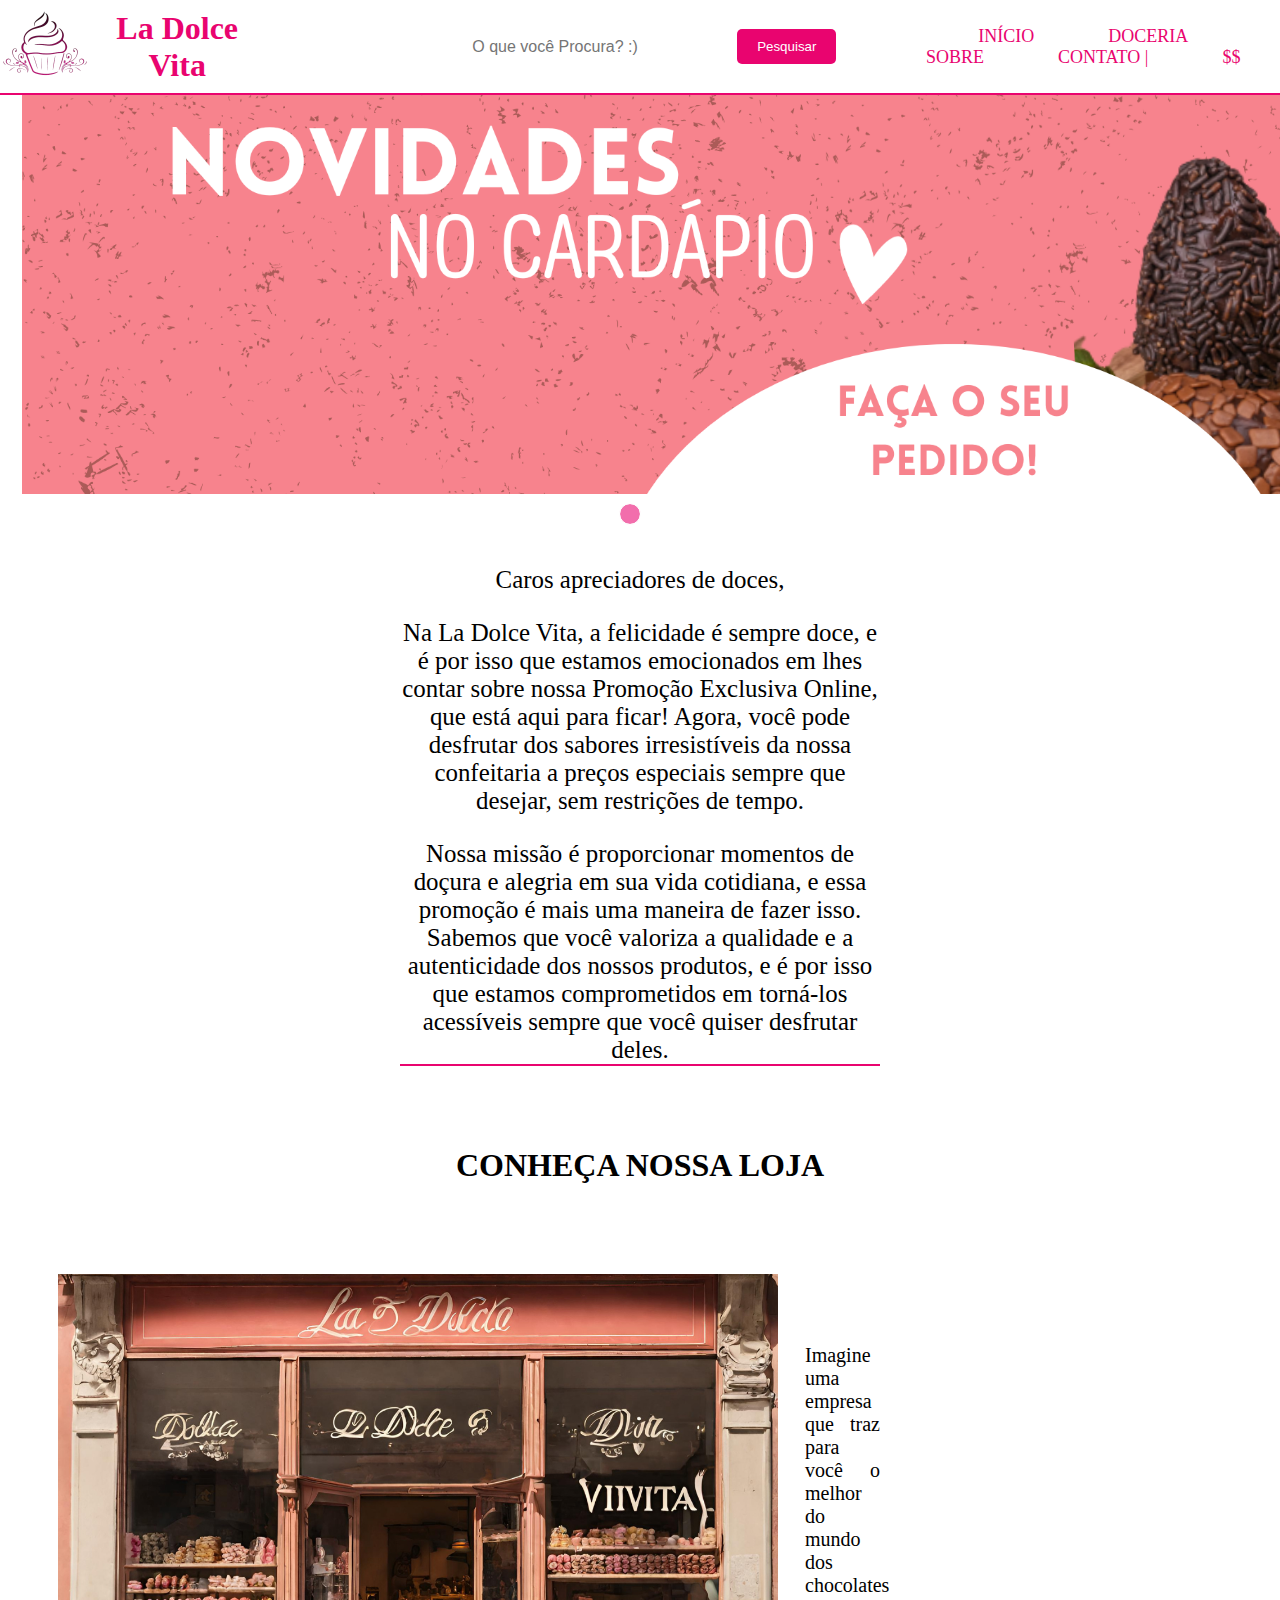
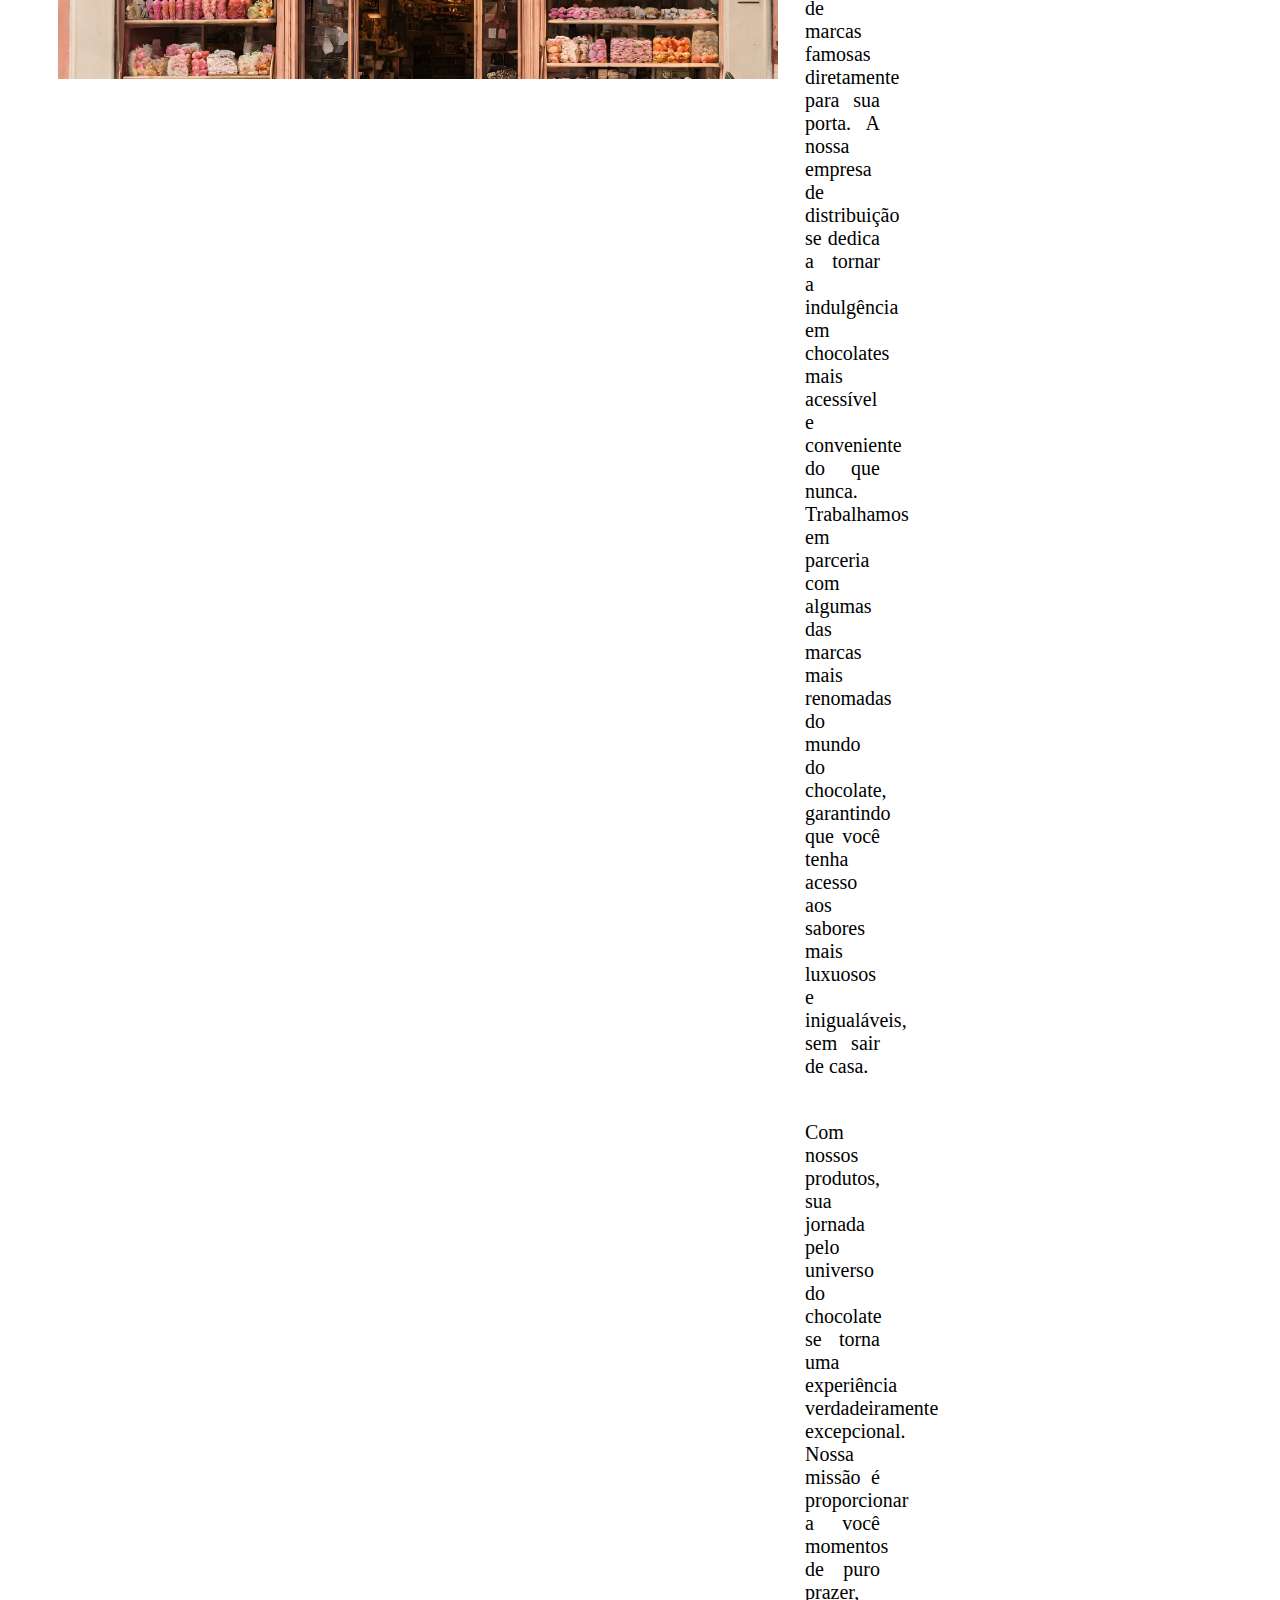
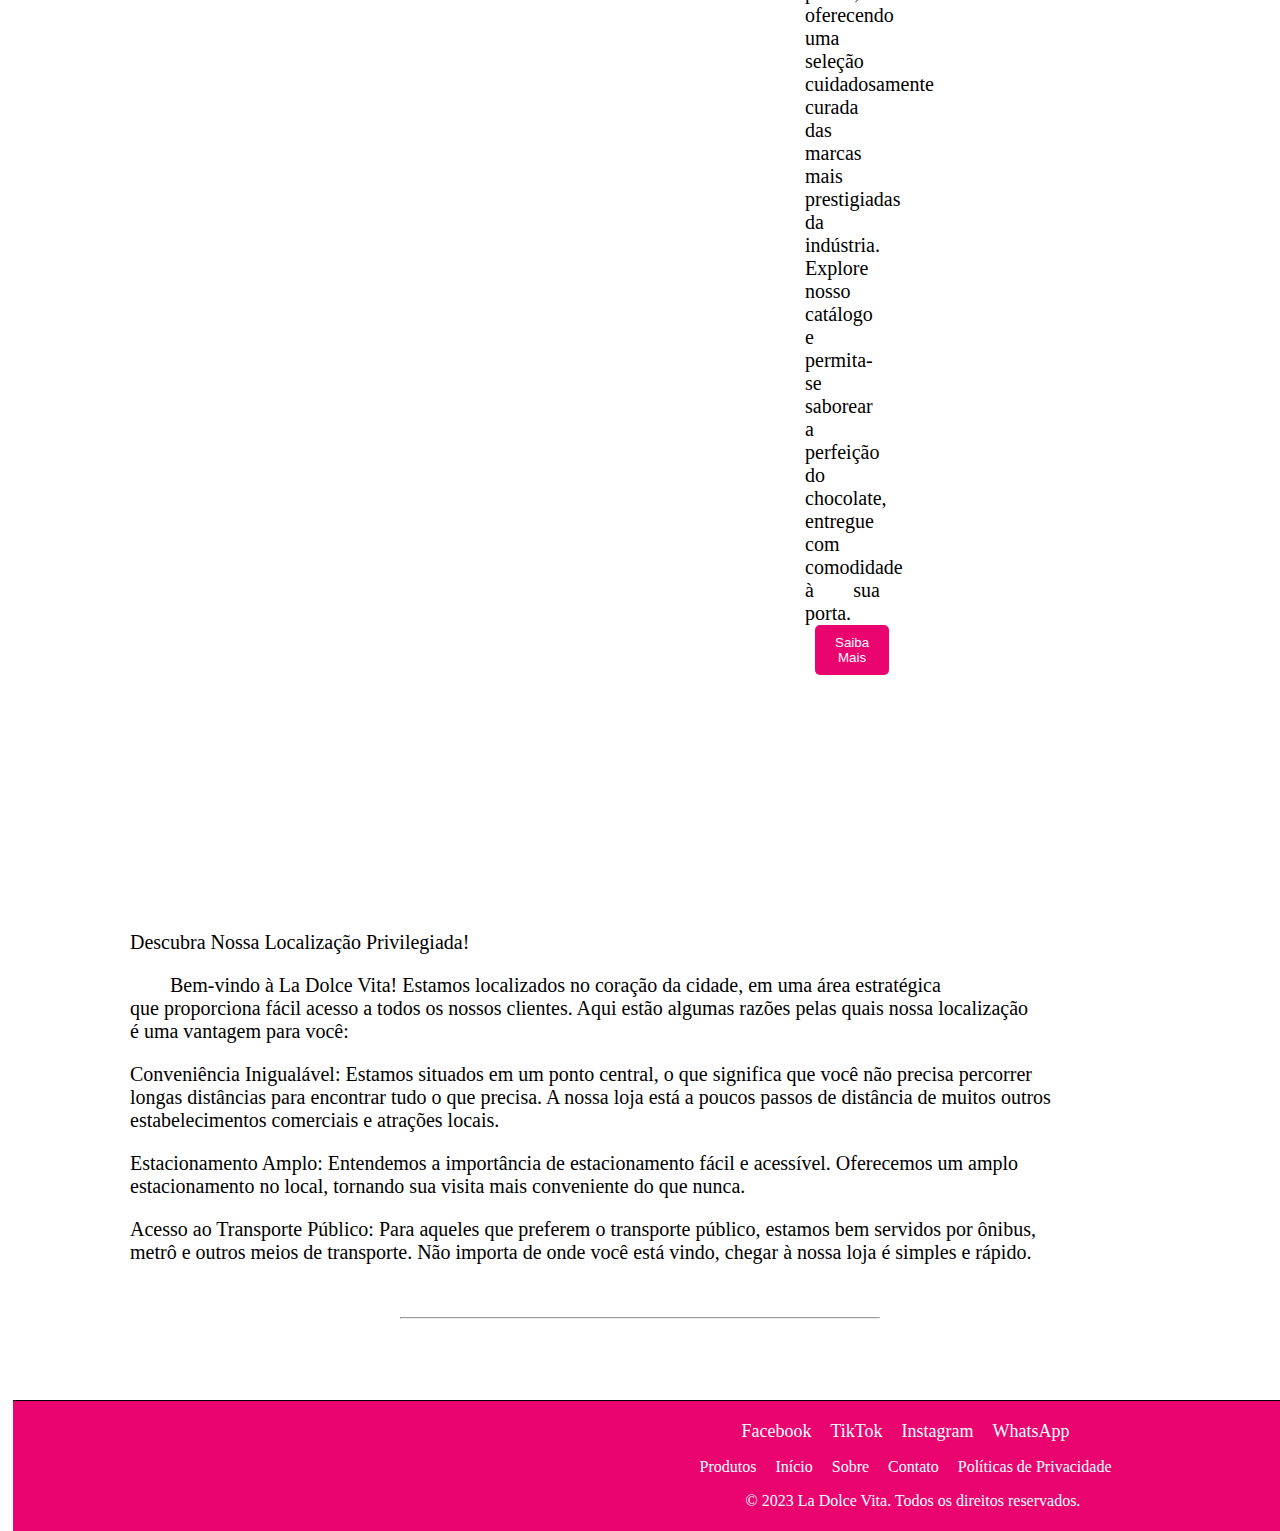
<file: index.html>
<!DOCTYPE html>
<html lang="pt-br">

<head>
    <meta charset="UTF-8">
    <meta http-equiv="X-UA-Compatible" content="IE=edge">
    <meta name="viewport" content="width=device-width, initial-scale=1.0">
    <title> Doceria </title>

    <link rel="stylesheet" href="css\style.css">

</head>

<body>
    <header>
        <div class="conteiner-logo">
            <div class="logo-imagem">
                <img src="/img/logo4.png" alt="logo">
            </div>
            <div class="logo-texto">
                <h1>La Dolce Vita</h1>
            </div>
            <div class="search-bar">
                <input type="text" id="search-input" placeholder="O que você Procura? :)">
                <button onclick="searchPage()">Pesquisar</button>


            </div>
            <script src="js/java.js"></script>
        </div> <!-- conteiner-logo  -->

        <div class="menu">
            <ul>
                <li><a href="index.html">Início</a></li>
                <li><a href="produtos.html">Doceria</a></li>
                <li><a href="sobre.html">Sobre</a></li>
                <li><a href="contato.html">Contato |</a></li>
                <li><a href="carrinho.html"> $$</a></li>
            </ul>



        </div> <!-- menu -->


    </header>

    <section class="slider">
        <div class="slider-content">

            <input type="radio" name="btn-radio" id="radio1">
            <input type="radio" name="btn-radio" id="radio2">
            <input type="radio" name="btn-radio" id="radio3">

            <div class="slide-box primeiro">
                <img class="img-desktop" src="/img/vaiprapqp.png" alt="slide 1">

            </div>

            <div class="slide-box">
                <img class="img-desktop" src="/img/foto2.png" alt="slide 3">

            </div>

            <div class="slide-box">
                <img class="img-desktop" src="/img/Brownie.png" alt="slide 3">

            </div>

            <div class="nav-auto">
                <div class="auto-btn1"></div>
                <div class="auto-btn2"></div>
                <div class="auto-btn3"></div>
            </div>

            <div class="nav-manual">
                <label for="radio1" class="manual-btn"></label>
                <label for="radio2" class="manual-btn"></label>
                <label for="radio3" class="manual-btn"></label>
            </div>

        </div>
        <script src="js/slide.js"></script>
    </section>
    <div class="texto1">
        Caros apreciadores de doces,

        <p> Na La Dolce Vita, a felicidade é sempre doce, e é por isso que estamos emocionados em lhes contar sobre
            nossa Promoção Exclusiva Online, que está aqui para ficar! Agora, você pode desfrutar dos sabores
            irresistíveis
            da nossa confeitaria a preços especiais sempre que desejar, sem restrições de tempo. </p>
        Nossa missão é proporcionar momentos de doçura e alegria em sua vida cotidiana, e essa promoção é mais uma
        maneira de fazer isso. Sabemos que você valoriza a qualidade e a autenticidade dos nossos produtos, e é por isso
        que estamos comprometidos em torná-los acessíveis sempre que você quiser desfrutar deles.

    </div>
<h1 id="aga1">CONHEÇA NOSSA LOJA</h1>

    <div class="nossaloja">
        <img class="imagem" src="/img/faixadanovo.png" alt="CHOCO">
    </div>

    <div class="texto2">
        <P>&nbsp &nbsp &nbsp &nbsp Imagine uma empresa que traz para você o melhor do mundo dos chocolates de marcas
            famosas diretamente para sua
            porta. A nossa empresa de distribuição se dedica a tornar a indulgência em chocolates mais acessível e
            conveniente do que nunca. Trabalhamos em parceria com algumas das marcas mais renomadas do mundo do
            chocolate,
            garantindo que você tenha acesso aos sabores mais luxuosos e inigualáveis, sem sair de casa. </P>
        &nbsp &nbsp &nbsp &nbsp Com nossos produtos, sua jornada pelo universo do chocolate se torna uma experiência
        verdadeiramente
        excepcional. Nossa missão é proporcionar a você momentos de puro prazer, oferecendo uma seleção cuidadosamente
        curada das marcas mais prestigiadas da indústria. Explore nosso catálogo e permita-se saborear a perfeição do
        chocolate, entregue com comodidade à sua porta.
        <button  id="butaosaibamais"> <a href="sobre.html">Saiba Mais</a> </button>
      
    </div>


    <div class="nossalojac">
        <iframe class="maps"
            src="https://www.google.com/maps/embed?pb=!1m14!1m12!1m3!1d1576.4984780633915!2d-44.086662454430986!3d-19.984728673926075!2m3!1f0!2f0!3f0!3m2!1i1024!2i768!4f13.1!5e0!3m2!1spt-BR!2sbr!4v1695400039786!5m2!1spt-BR!2sbr"
            width="600" height="450" style="border:0;" allowfullscreen="" loading="lazy"
            referrerpolicy="no-referrer-when-downgrade"></iframe>
    </div>

    <div class="texto2c">
        Descubra Nossa Localização Privilegiada!

        <p> &nbsp &nbsp &nbsp &nbsp Bem-vindo à La Dolce Vita! Estamos localizados no coração da cidade, em uma área
            estratégica <br> que
            proporciona fácil acesso a todos os nossos clientes. Aqui estão algumas razões pelas quais nossa localização
            <br> é
            uma vantagem para você:
        </p>

        <p> Conveniência Inigualável: Estamos situados em um ponto central, o que significa que você não precisa
            percorrer <br>
            longas distâncias para encontrar tudo o que precisa. A nossa loja está a poucos passos de distância de
            muitos
            outros <br> estabelecimentos comerciais e atrações locais. </p>

        <p> Estacionamento Amplo: Entendemos a importância de estacionamento fácil e acessível. Oferecemos um amplo <br>
            estacionamento no local, tornando sua visita mais conveniente do que nunca. </p>

        Acesso ao Transporte Público: Para aqueles que preferem o transporte público, estamos bem servidos por ônibus,
        <br>
        metrô e outros meios de transporte. Não importa de onde você está vindo, chegar à nossa loja é simples e rápido.
    </div>
<hr>
    <!-- SLIDER2-->
    <footer>
        
        <div class="redes-sociais">
            <a href="#">Facebook</a>
            <a href="#">TikTok</a>
            <a href="#">Instagram</a>
            <a href="#">WhatsApp</a>
        </div>
        <div class="menu-rodape">
            <ul>
                <li><a href="produtos.html">Produtos</a></li>
                <li><a href="index.html">Início</a></li>
                <li><a href="sobre.html">Sobre</a></li>
                <li><a href="contato.html">Contato</a></li>
                <li><a href="#">Políticas de Privacidade</a></li>
            </ul>
        </div>
        <p class="direitos-reservados">© 2023 La Dolce Vita. Todos os direitos reservados.</p>
    </footer>




</body>

</html>
</file>
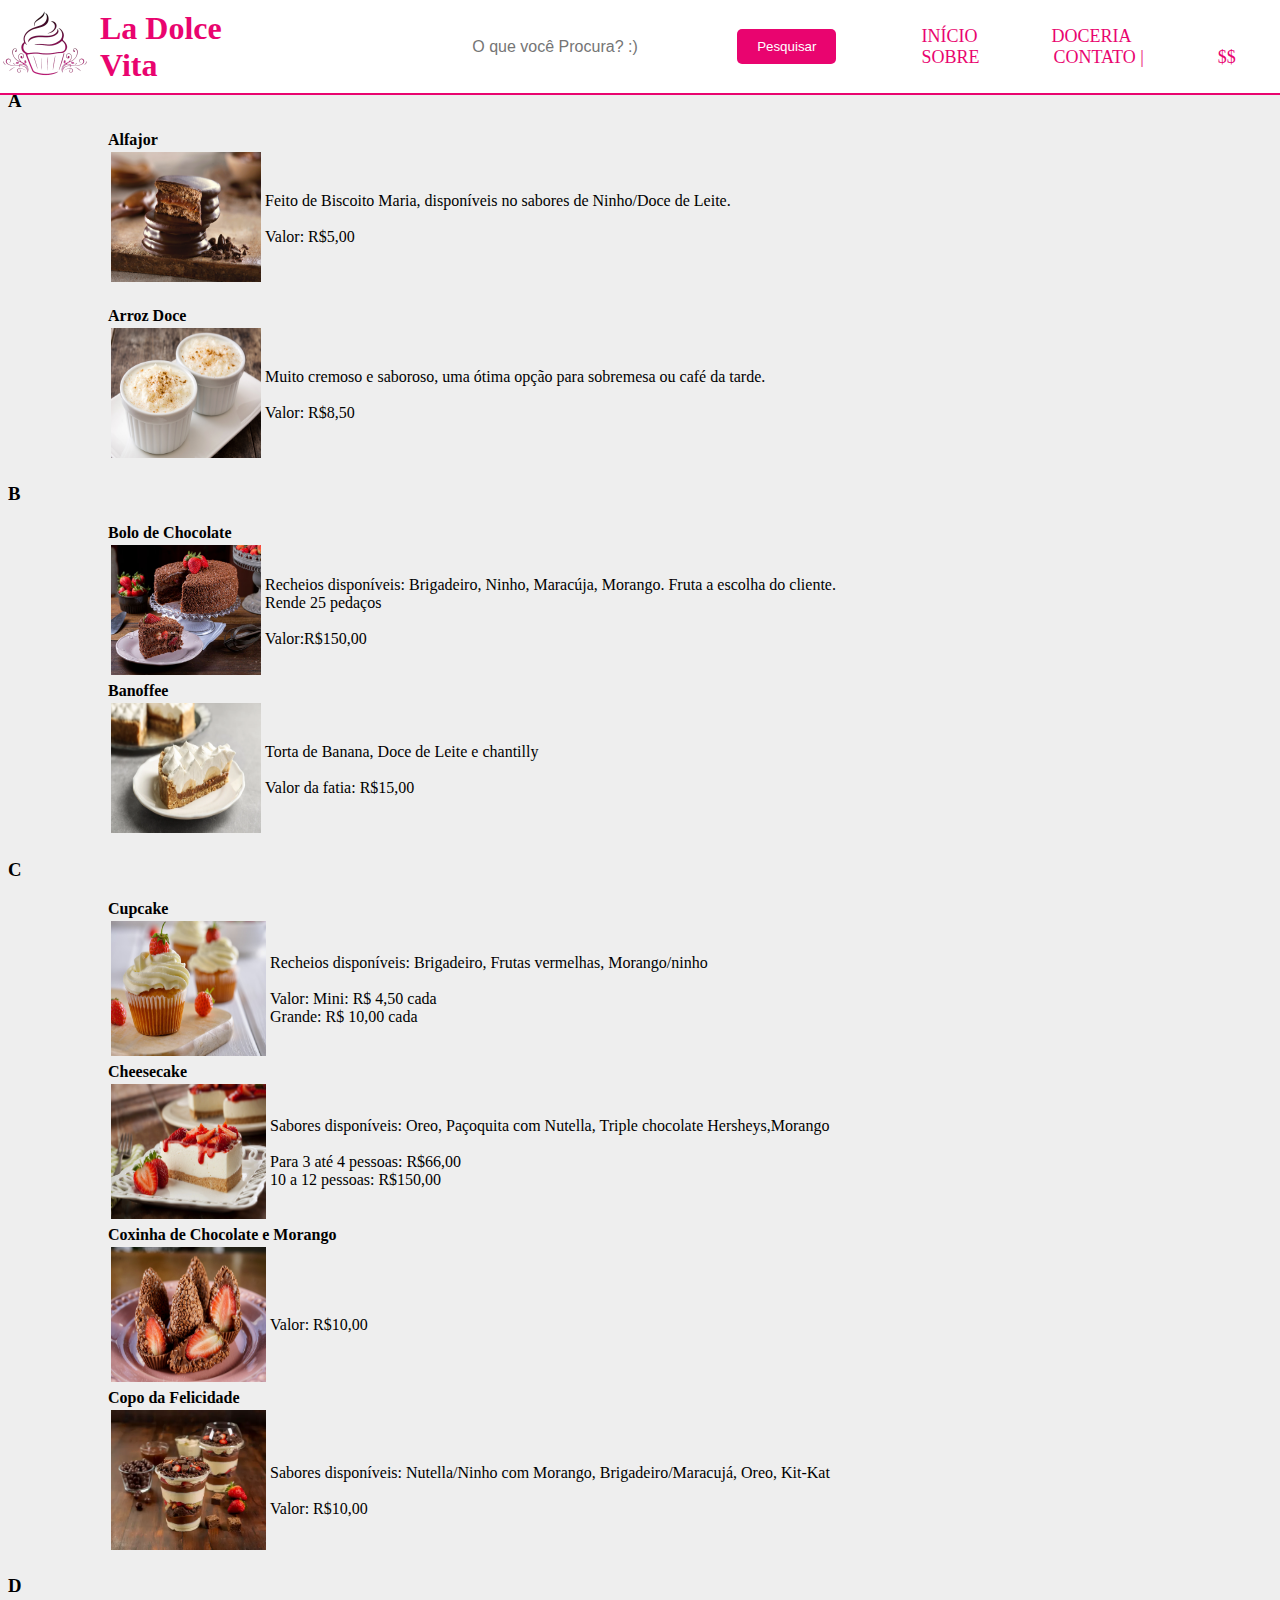
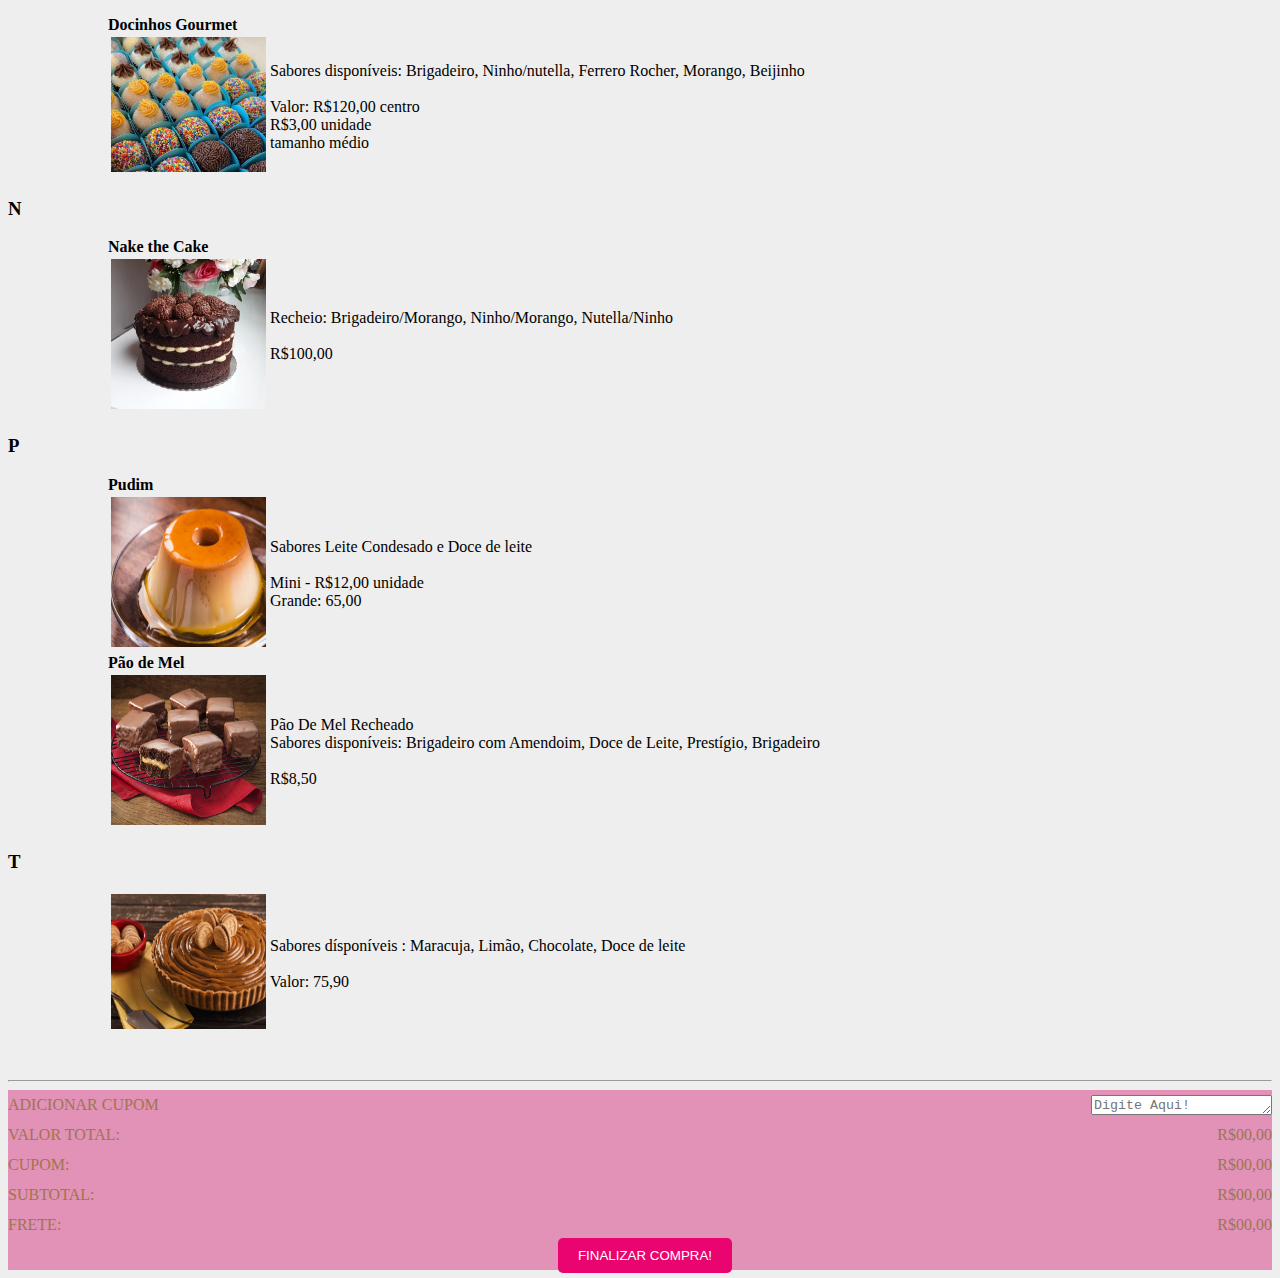
<file: carrinho.html>
<!DOCTYPE html>
<html lang="en">
<head>
    <meta charset="UTF-8">
    <meta http-equiv="X-UA-Compatible" content="IE=edge">
    <meta name="viewport" content="width=device-width, initial-scale=1.0">
    <title>Document</title>
    <link rel="stylesheet" href="/css/carrinho.css">
</head>
<body>
    <header>
        <div class="conteiner-logo">
            <div class="logo-imagem">
                <img src="/img/logo4.png" alt="logo">
            </div>
            <div class="logo-texto">
                <h1>La Dolce Vita</h1>
            </div>
            <div class="search-bar">
                <input type="text" id="search-input" placeholder="O que você Procura? :)">
                <button onclick="searchPage()">Pesquisar</button>


            </div>
            <script src="js/java.js"></script>
        </div> <!-- conteiner-logo  -->

        <div class="menu">
            <ul>
                <li><a href="index.html">Início</a></li>
                <li><a href="produtos.html">Doceria</a></li>
                <li><a href="sobre.html">Sobre</a></li>
                <li><a href="contato.html">Contato |</a></li>
                <li><a href="carrinho.html"> $$</a></li>
            </ul>



        </div> <!-- menu -->


    </header>
    <div class="corpo">
        <h3>A</h3>
        <div class="alfajorarrozdoce">
            <table>
                <tr>
                  <td>  <img width="150" height="130" src="img/alfajor.png" alt="alfajor"></td>
                  <td>Feito de Biscoito Maria, disponíveis no sabores de Ninho/Doce de Leite.<br><br>Valor: R$5,00 </td><b>Alfajor</b>
                </tr>
            </table>
              
              
              <br>

              <table>
                <tr>
                    <td><img width="150" height="130" src="img/arroz doce.png" alt="arroz doce"> </td>
                    <td>Muito cremoso e saboroso, uma ótima opção para sobremesa ou café da tarde.<br><br>Valor: R$8,50</td><b>Arroz Doce </b>
                </tr>
              </table>
              
        </div>
        </section>
        

        <h3>B</h3>

        <div class="bolobanoffee">

            <table>
                <tr>
                    <td><img width="150" height="130" src="img/bolo.avif" alt="bolo"></td>
                    <td>Recheios disponíveis: Brigadeiro, Ninho, Maracúja, Morango. Fruta a escolha do cliente.<br>Rende 25 pedaços<br><br>Valor:R$150,00</td><b>Bolo de Chocolate</b>
                </tr>
            </table>

            <table>
                <tr>
                    <td><img width="150" height="130" src="img/banoffee.webp" alt="banoffee"></td>
                    <td>Torta de Banana, Doce de Leite e chantilly<br><br>Valor da fatia: R$15,00</td><b>Banoffee</b>
                </tr>
            </table>

           
            
        </div>
        

        <h3>C</h3>

        <div class="cupcake">
         <table>
            <tr>
                <td><img width="155" height="135" src="img/Cupcake-PNG-Pic.png" alt="cupcake"></td>
                <td>Recheios disponíveis: Brigadeiro, Frutas vermelhas, Morango/ninho<br><br>Valor: Mini: R$ 4,50 cada<br> Grande: R$ 10,00 cada</td><b>Cupcake</b>
            </tr>
         </table>

         <table>
            <tr>
                <td><img width="155" height="135" src="img/Cheesecake.webp" alt="Cheesecake"></td>
                <td>Sabores disponíveis: Oreo, Paçoquita com Nutella, Triple chocolate Hersheys,Morango<br><br>Para 3 até 4 pessoas: R$66,00<br>10 a 12 pessoas: R$150,00 </td><b>Cheesecake</b>
            </tr>
         </table>
        


        <table>
            <tr>
                <td><img width="155" height="135" src="img/coxinha.jpg" alt="Coxinha"></td>
                <td> <br>Valor: R$10,00 </td><b>Coxinha de Chocolate e Morango</b>
            </tr>
         </table>

        

        <table>
            <tr>
                <td><img width="155" height="140" src="img/copo.jpg" alt="Copo"></td>
                <td> <br>Sabores disponíveis: Nutella/Ninho com Morango, Brigadeiro/Maracujá, Oreo, Kit-Kat<br><br>Valor: R$10,00 </td><b>Copo da Felicidade</b>
            </tr>
         </table>

        </div>
        

        <h3>D</h3>
        
        <div class ="docinhos">
    
            <table>
                <tr>
                    <td> <img width="155" height="135" src="img/docinhos Gourmet.jpg" alt="docinhos"></td>
                    <td>Sabores disponíveis: Brigadeiro, Ninho/nutella, Ferrero Rocher, Morango, Beijinho<br><br>Valor: R$120,00 centro<br>R$3,00 unidade<br>tamanho médio<br></td><b>Docinhos Gourmet</b>
                </tr>
            </table>

        </div>

        <h3>N</h3>

        <div class="nake">
         <table>
            <tr>
                <td><img width="155" height="150" src="img/naked-cake.webp" alt="nake"></td>
                <td>Recheio: Brigadeiro/Morango, Ninho/Morango, Nutella/Ninho<br><br>R$100,00</td><b>Nake the Cake</b>
         </table>

        </div>
    
        <h3>P</h3>

        <div class="pudimpao">
         <table>
            <tr>
                <td><img width="155" height="150" src="img/pudim.jpg" alt="pudim"></td>
                <td>Sabores Leite Condesado e Doce de leite<br><br>Mini - R$12,00 unidade<br>Grande: 65,00</td><b>Pudim</b>
         </table>


         <table>
            <tr>
                <td><img width="155" height="150" src="img/pao.jpg" alt="Pão de Mel"></td>
                <td>Pão De Mel Recheado<br>Sabores disponíveis: Brigadeiro com Amendoim, Doce de Leite, Prestígio, Brigadeiro<br><br>R$8,50</td> <b>Pão de Mel</b>
         </table>
            

        </div>


<h3>T</h3>

        <div class="torta">

            <table>
                <tr>
                    <td><img width="155" height="135" src="img/Torta de chocolate.jpg" alt="torta"></td>
                    <td>Sabores dísponíveis : Maracuja, Limão, Chocolate, Doce de leite<br><br>Valor: 75,90</td>
            </table>
    
        </div>

        <br>
        <br>
             
        
        <div id="FINALIZAR">
            <hr>
        <footer class="compras">
            <div class="footer_title">
                <p>ADICIONAR CUPOM</p>
                <textarea class="caixa" name="" placeholder="Digite Aqui!"></textarea>
            </div>
            <div class="values">
                <p>VALOR TOTAL:</p>
                <p>R$00,00</p>
            </div>
            <div class="values">
                <p>CUPOM:</p>
                <p>R$00,00</p>
            </div>
            <div class="values">
                <p>SUBTOTAL:</p>
                <p>R$00,00</p>
            </div>
            <div class="values">
                <p>FRETE:</p>
                <p>R$00,00</p>
            </div>
            <div class="footer_buttons">
                <button>FINALIZAR COMPRA!</button>
            </div>
        </footer>
        </div>
        </div>
</body>
</html>
</file>
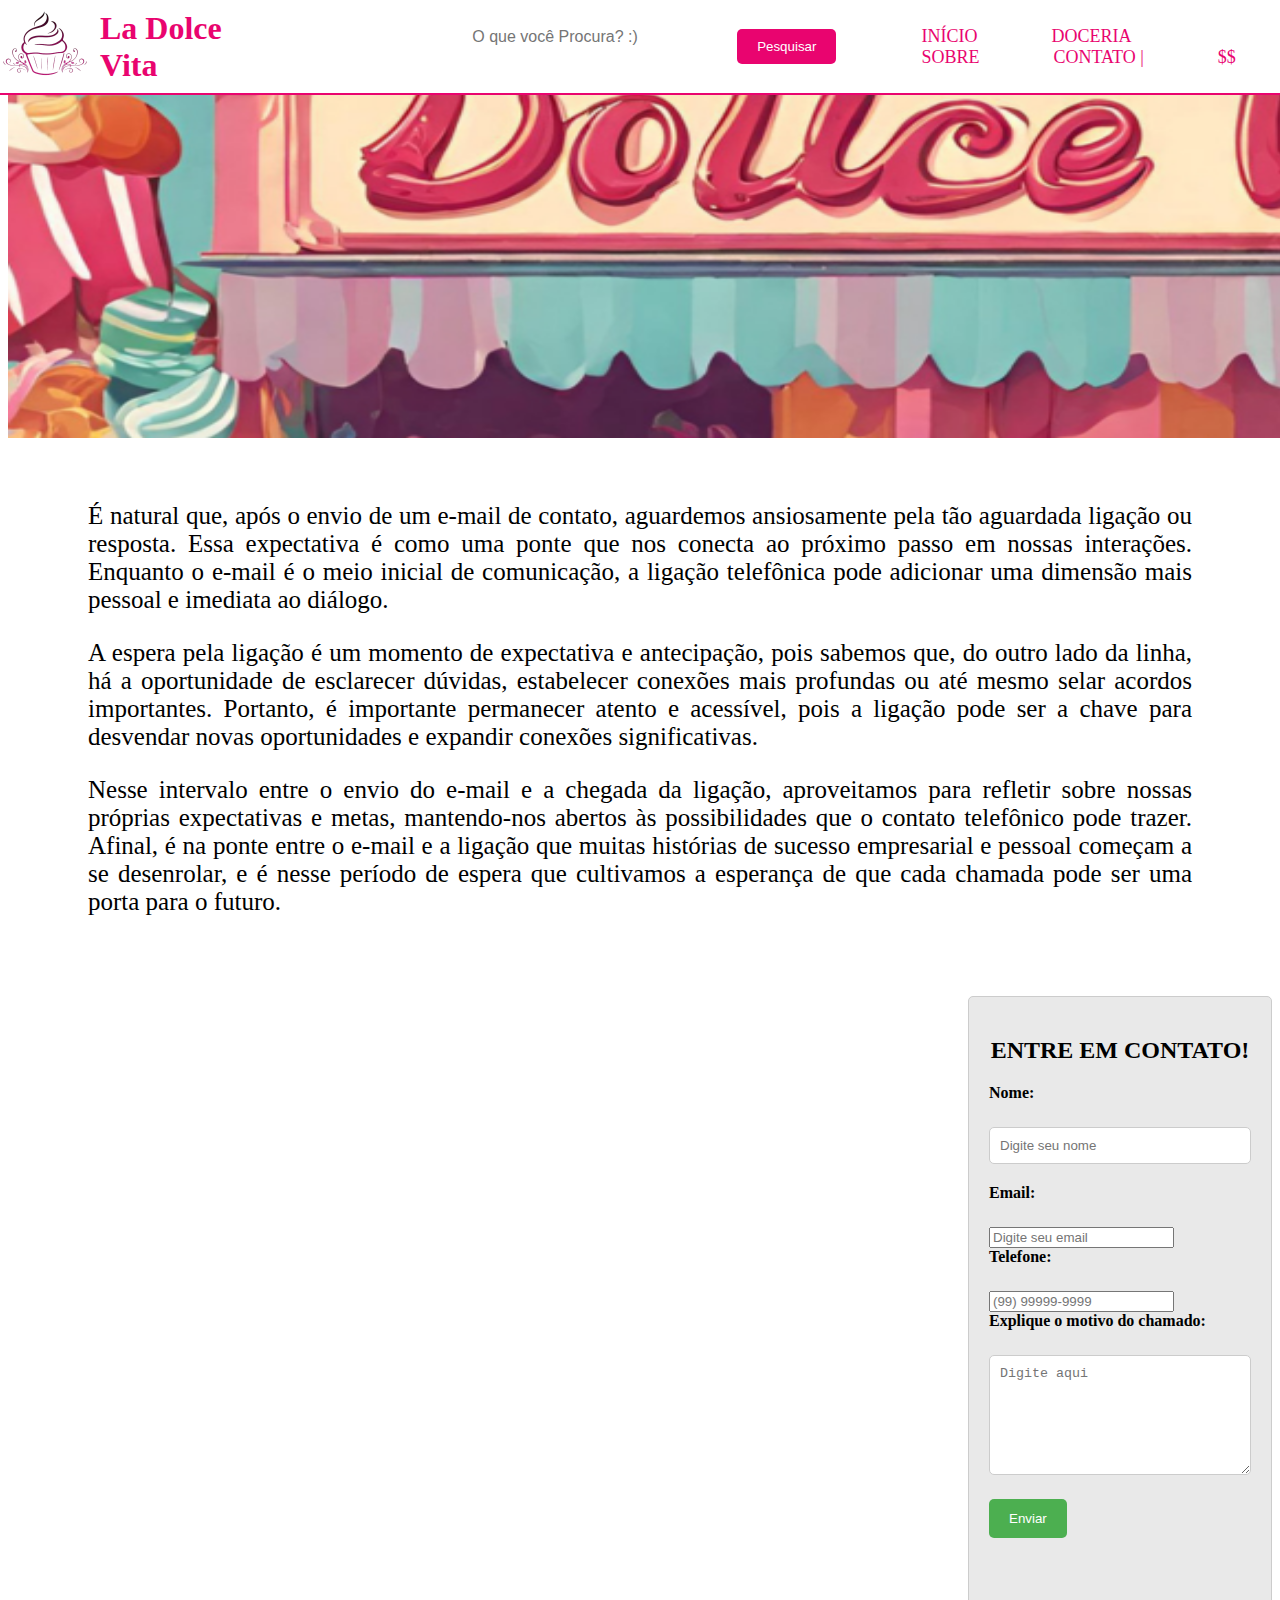
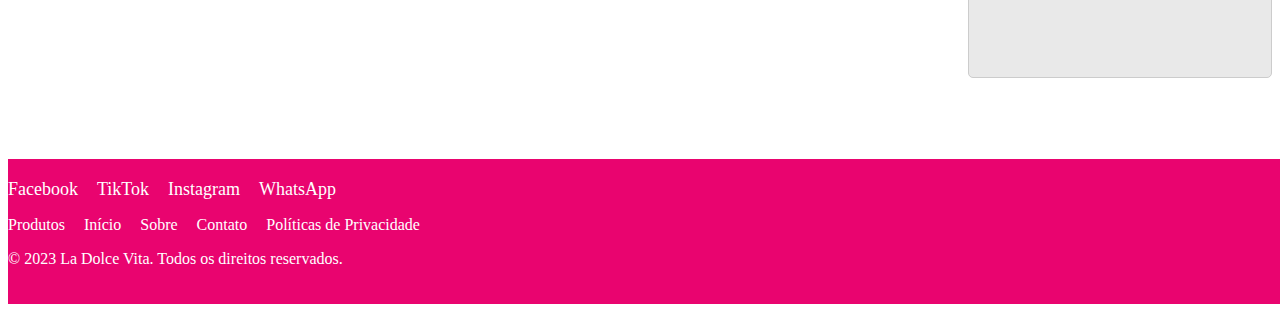
<file: contato.html>
<!DOCTYPE html>
<html lang="pt-br">

<head>
    <meta charset="UTF-8">
    <meta http-equiv="X-UA-Compatible" content="IE=edge">
    <meta name="viewport" content="width=device-width, initial-scale=1.0">
    <title>Document</title>
    <link rel="stylesheet" href="/css/contato.css" />
</head>

<body>
    <header>
        <div class="conteiner-logo">
            <div class="logo-imagem">
                <img src="/img/logo4.png" alt="logo">
            </div>
            <div class="logo-texto">
                <h1>La Dolce Vita</h1>
            </div>
            <div class="search-bar">
                <input type="text" id="search-input" placeholder="O que você Procura? :)">
                <button onclick="searchPage()">Pesquisar</button>


            </div>
            <script src="js/java.js"></script>
        </div> <!-- conteiner-logo  -->

        <div class="menu">
            <ul>
                <li><a href="index.html">Início</a></li>
                <li><a href="produtos.html">Doceria</a></li>
                <li><a href="sobre.html">Sobre</a></li>
                <li><a href="contato.html">Contato |</a></li>
                <li><a href="carrinho.html"> $$</a></li>
            </ul>



        </div> <!-- menu -->


    </header>


    <img class="foto" src="/img/banner.png" alt="">
    <div class="text1">
        <p> É natural que, após o envio de um e-mail de contato, aguardemos ansiosamente pela tão
        aguardada ligação ou resposta. Essa expectativa é como uma ponte que nos conecta ao próximo passo em nossas
        interações. Enquanto o e-mail é o meio inicial de comunicação, a ligação telefônica pode adicionar uma dimensão
        mais pessoal e imediata ao diálogo. </p>

        <p>  A espera pela ligação é um momento de expectativa e antecipação, pois sabemos que, do outro lado da linha, há a
        oportunidade de esclarecer dúvidas, estabelecer conexões mais profundas ou até mesmo selar acordos importantes.
        Portanto, é importante permanecer atento e acessível, pois a ligação pode ser a chave para desvendar novas
        oportunidades e expandir conexões significativas. </p>

        <p> Nesse intervalo entre o envio do e-mail e a chegada da ligação, aproveitamos para refletir sobre nossas próprias
        expectativas e metas, mantendo-nos abertos às possibilidades que o contato telefônico pode trazer. Afinal, é na
        ponte entre o e-mail e a ligação que muitas histórias de sucesso empresarial e pessoal começam a se desenrolar,
        e é nesse período de espera que cultivamos a esperança de que cada chamada pode ser uma porta para o futuro. </p>
    </div>
    <div class="tudo">

        <div class="form-container">
            <h2>ENTRE EM CONTATO!</h2>
            <form>
                <label for="nome">Nome:</label>
                <input type="text" id="nome" name="nome" placeholder="Digite seu nome" required>

                <label for="email">Email:</label>
                <input type="email" id="email" name="email" placeholder="Digite seu email" required>

                <label for="telefone">Telefone:</label>
                <input type="tel" id="telefone" name="telefone" placeholder="(99) 99999-9999"
                    pattern="[0-9]{2} [0-9]{4}-[0-9]{4}" required>

                <label for="explicacao">Explique o motivo do chamado:</label>
                <textarea id="explicacao" name="explicacao" placeholder="Digite aqui"></textarea>

                <input type="submit" value="Enviar">
            </form>
        </div>
    </div>

    <footer>
        
        <div class="redes-sociais">
            <a href="#">Facebook</a>
            <a href="#">TikTok</a>
            <a href="#">Instagram</a>
            <a href="#">WhatsApp</a>
        </div>
        <div class="menu-rodape">
            <ul>
                <li><a href="produtos.html">Produtos</a></li>
                <li><a href="index.html">Início</a></li>
                <li><a href="sobre.html">Sobre</a></li>
                <li><a href="contato.html">Contato</a></li>
                <li><a href="#">Políticas de Privacidade</a></li>
            </ul>
        </div>
        <p class="direitos-reservados">© 2023 La Dolce Vita. Todos os direitos reservados.</p>
    </footer>
</body>


</html>
</file>
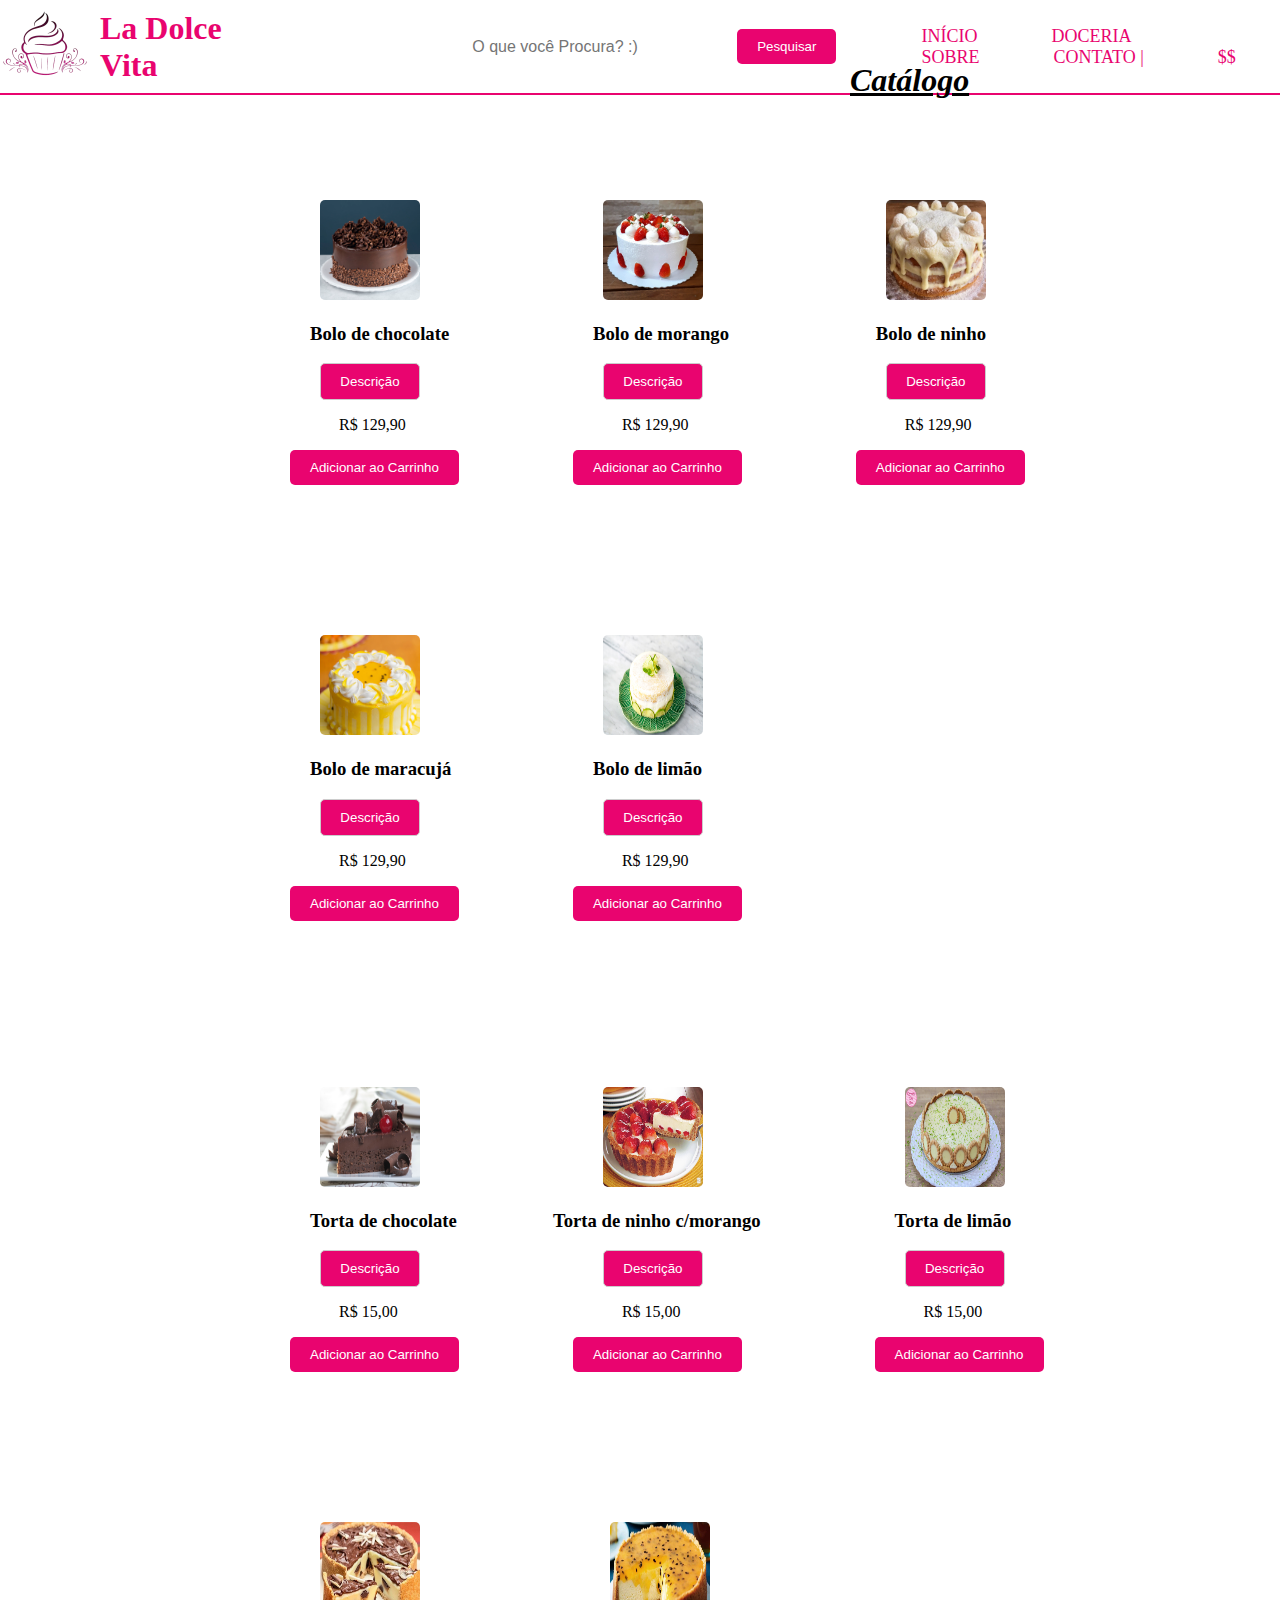
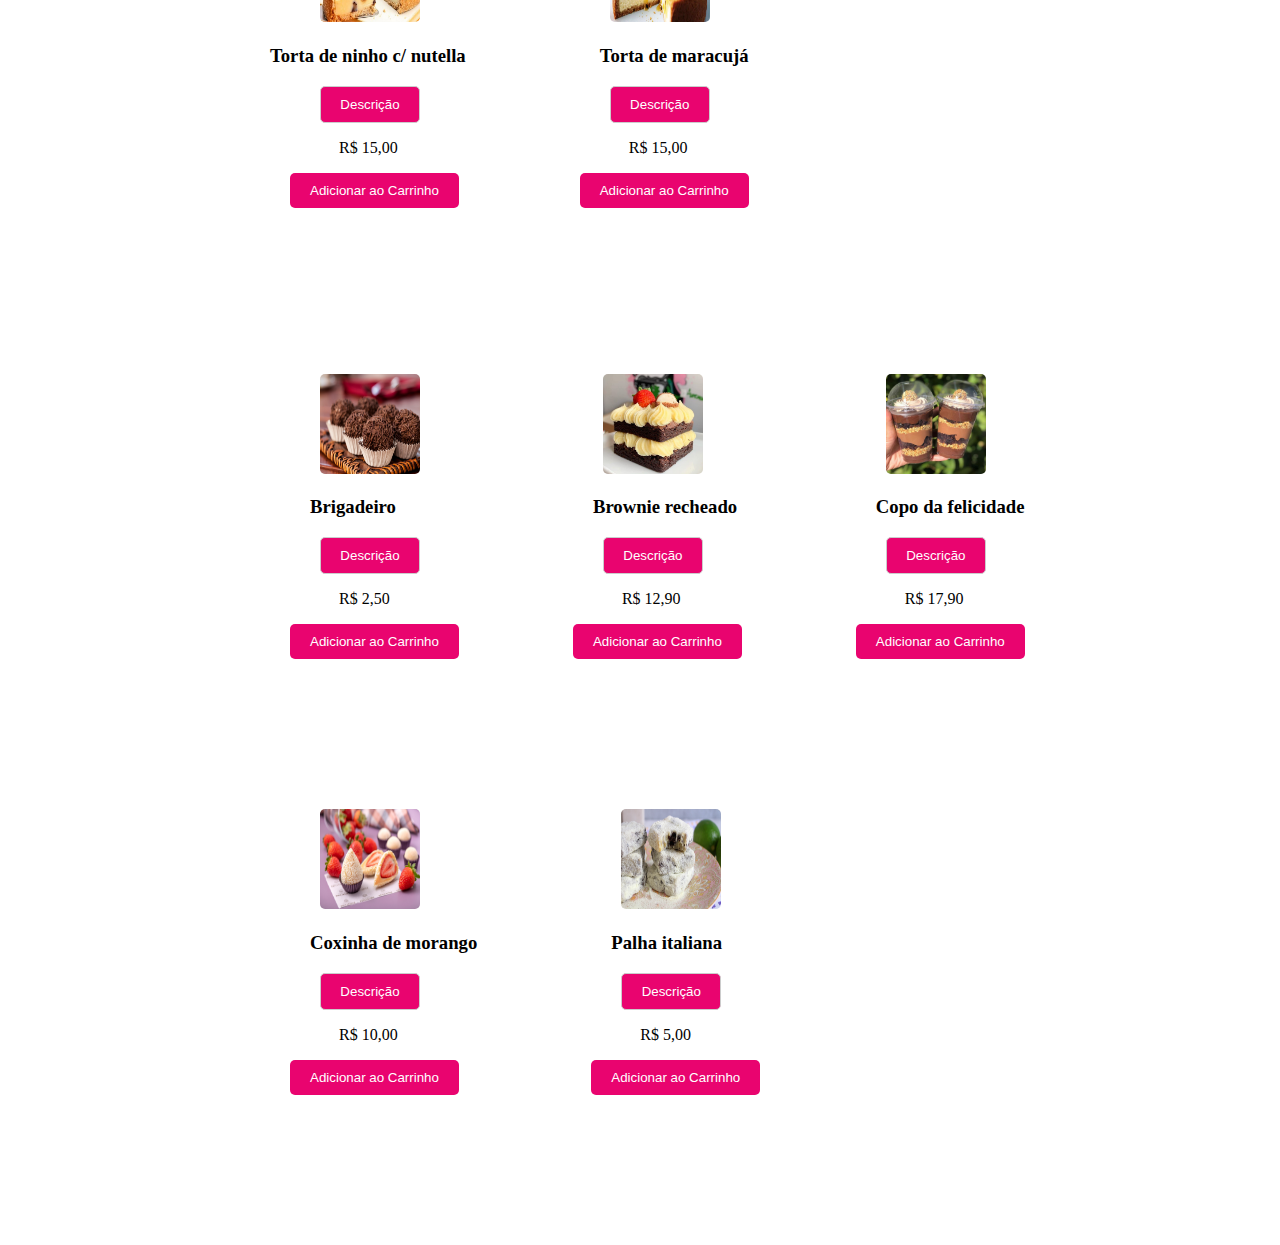
<file: produtos.html>
<!DOCTYPE html>
<html lang="pt-BR">
<head>
    <meta charset="UTF-8">
    <meta name="viewport" content="width=device-width, initial-scale=1.0">
    <link rel="stylesheet" href="/css/produtos.css">
    
</head>
<body>
    <header>
        <div class="conteiner-logo">
            <div class="logo-imagem">
                <img src="/img/logo4.png" alt="logo">
            </div>
            <div class="logo-texto">
                <h1>La Dolce Vita</h1>
            </div>
            <div class="search-bar">
                <input type="text" id="search-input" placeholder="O que você Procura? :)">
                <button onclick="searchPage()">Pesquisar</button>


            </div>
            <script src="js/java.js"></script>
        </div> <!-- conteiner-logo  -->

        <div class="menu">
            <ul>
                <li><a href="index.html">Início</a></li>
                <li><a href="produtos.html">Doceria</a></li>
                <li><a href="sobre.html">Sobre</a></li>
                <li><a href="contato.html">Contato |</a></li>
                <li><a href="carrinho.html"> $$</a></li>
            </ul>



        </div> <!-- menu -->


    </header>
    <h1 class="catalogo">Catálogo</h1>
    <main>
       <section id="Produtos">
            <div class="bolos">
                <ul>
                <li><img id="bolo1" src="./img/bololate.jpg" alt="Bolo 1">
                <h3 class="nome">Bolo de chocolate</h3>
                    <button class="descricoes"> Descrição </button>
                    <div id="descricao1" class="descricao1">
                        <p class="descricao sumir">Bolo de massa amanteigada, com recheio <br>
                        de brigadeiro, coberto de <br> cobertura de chocolate.</p>
                    </div>
                <p class="preco">R$ 129,90</p>
                <button>Adicionar ao Carrinho</button> </li>
                    
                <li><img id="bolo1" src="./img/bolorango.jpg" alt="Bolo 2">
                <h3 class="nome">Bolo de morango</h3>
                <button class="descricoes"> Descrição </button>
                    <div id="descricao2" class="descricao1">
                        <p class="descricao sumir">Bolo de massa amanteigada, com recheio de <br>brigadeiro de ninho com morangos, coberto de <br> chantininho e morangos.</p>
                    </div>    
                <p class="preco">R$ 129,90</p>
                <button>Adicionar ao Carrinho</button></li>

                <li><img id="bolo1" src="./img/boloninho.jpg" alt="Bolo 3">
                 <h3 class="nome">Bolo de ninho</h3>
                 <button class="descricoes"> Descrição </button>
                    <div id="descricao3" class="descricao1">
                        <p class="descricao sumir">Bolo de massa amanteigada, com recheio <br> e cobertura de brigadeiro de leite ninho<br>decorado com mini brigadeiros .</p>
                    </div>
                 <p class="preco">R$ 129,90</p>
                 <button>Adicionar ao Carrinho</button> </li>

                 <li><img id="bolo1" src="./img/boruja.jpg" alt="Bolo 4">
                 <h3 class="nome">Bolo de maracujá</h3>
                 <button class="descricoes"> Descrição </button>
                    <div id="descricao4" class="descricao1">
                        <p class="descricao sumir">Bolo de massa amanteigada, com recheio <br> de mousse de maracujá, coberto de <br> chantininho e poupa de maracujá.</p>
                    </div>
                 <p class="preco">R$ 129,90</p>
                 <button>Adicionar ao Carrinho</button> </li>

                  <li><img id="bolo1" src="./img/bolomao.jpg" alt="Bolo 5">
                  <h3 class="nome">Bolo de limão</h3>
                  <button class="descricoes"> Descrição </button>
                    <div id="descricao5" class="descricao1">
                        <p class="descricao sumir">Bolo de massa amanteigada, com recheio <br> de mousse de limão, coberto de <br> uma fina camada de chantininho e fatias de limão.</p>
                    </div>
                       
                  <p class="preco">R$ 129,90</p>
                  <button>Adicionar ao Carrinho</button> </li>
                </ul>
            </div>
            </section>

            <div class="tortas">
                <ul>
                <li><img id="torta1" src="./img/tortalate.jpg" alt="Torta 1">
                <h3 class="nome">Torta de chocolate</h3>
                <button class="descricoes2"> Descrição </button>
                <div id="descricao6" class="descricao2">
                    <p class="descricao sumir">Massa de pão de ló, coberto de <br> mousse e raspas de chocolate.</p>
                </div>
                <p class="preco">R$ 15,00</p>
                <button>Adicionar ao Carrinho</button>
                </li>

                <li> <img id="torta1" src="./img/tortarango.jpg" alt="Torta 2">
                <h3 class="nome1">Torta de ninho c/morango</h3>
                <button class="descricoes2"> Descrição </button>
                <div id="descricao7" class="descricao2">
                    <p class="descricao sumir">Massa amanteigada com recheio de <br>creme de leite ninho e morangos.</p>
                </div>
                <p class="preco">R$ 15,00</p>
                <button>Adicionar ao Carrinho</button>
                </li>

                <li><img id="torta1" src="./img/tortalima.jpg" alt="Torta 3">
                <h3 class="nome">Torta de limão</h3>
                <button class="descricoes2"> Descrição </button>
                <div id="descricao8" class="descricao2">
                    <p class="descricao sumir">Massa de biscoitos com recheio de <br> mousse e raspas de limão.</p>
                </div>
                <p class="preco">R$ 15,00</p>
                <button>Adicionar ao Carrinho</button>
                </li>

               <li><img id="torta1" src="./img/tortaninho.jpeg" alt="Torta 4">
                <h3 class="nome1">Torta de ninho c/ nutella</h3>
                <button class="descricoes2"> Descrição </button>
                <div id="descricao9" class="descricao2">
                    <p class="descricao sumir">Massa amanteigada com recheio de brigadeiro <br>  cremosso de leite ninho e nutella.</p>
                </div>
                <p class="preco">R$ 15,00</p>
                <button>Adicionar ao Carrinho</button>
                </li>

                <li><img id="torta1" src="./img/toruja.jpg" alt="Torta 5">
                <h3 class="nome">Torta de maracujá</h3>
                <button class="descricoes2"> Descrição </button>
                <div id="descricao0" class="descricao2">
                    <p class="descricao sumir">Massa amanteigada com recheio de <br> mousse e poupa de maracujá.</p>
                </div>
                <p class="preco">R$ 15,00</p>
                <button>Adicionar ao Carrinho</button>
                </li>
                </ul>
            </div>
            <div class="doces">
                <ul>
                <li><img id="doce1" src="./img/brigadeiro.jpg" alt="Doce 1">
                <h3 class="nome">Brigadeiro</h3>
                <button class="descricoes3"> Descrição </button>
                <div id="descricao10" class="descricao3">
                    <p class="descricao sumir">Brigadeiro comum de chocolate <br>  50%.</p>
                </div>
                <p class="preco">R$ 2,50</p>
                <button>Adicionar ao Carrinho</button> </li>
                              
                <li><img id="doce1" src="./img/brownierecheado.jpg" alt="Doce 2">
                <h3 class="nome">Brownie recheado</h3>
                <button class="descricoes3"> Descrição </button>
                <div id="descricao11" class="descricao3">
                    <p class="descricao sumir">Brownie recheado com brigadeiro <br> de ninho e morango.</p>
                </div>
                <p class="preco">R$ 12,90</p>
                <button>Adicionar ao Carrinho</button></li>
            
                <li><img id="doce1" src="./img/copodafelicidade.JPG" alt="Doce 3">
                <h3 class="nome">Copo da felicidade</h3>
                <button class="descricoes3"> Descrição </button>
                <div id="descricao12" class="descricao3">
                    <p class="descricao sumir">Copo de 500ml com pedaços de brownie com mousse<br> de chocolate, brigadeiro cremoso 50% e castanhas.</p>
                </div>
                <p class="preco">R$ 17,90</p>
                <button>Adicionar ao Carrinho</button> </li>
            
                <li><img id="doce1" src="./img/coxarango.jpeg" alt="Doce 4">
                <h3 class="nome">Coxinha de morango</h3>
                <button class="descricoes3"> Descrição </button>
                <div id="descricao13" class="descricao3">
                    <p class="descricao sumir">Brigadeiro de ninho recheado com morango <br> enrolado no granulado branco.</p>
                </div>
                <p class="preco">R$ 10,00</p>
                <button>Adicionar ao Carrinho</button> </li>
            
                <li><img id="doce1" src="./img/palhaitaliana.jpg" alt="Doce 5">
                <h3 class="nome">Palha italiana</h3>
                <button class="descricoes3"> Descrição </button>
                <div id="descricao14" class="descricao3">
                    <p class="descricao sumir">Brigadeiro de ninho com biscoitos oreo <br> passado no leite ninho.</p>
                </div>
                <p class="preco">R$ 5,00</p>
                <button>Adicionar ao Carrinho</button> </li>
                </ul>
            </div>
        
        
    </main>
    <script src="./js/java1.js"></script>

    
</body>
</html>
</file>
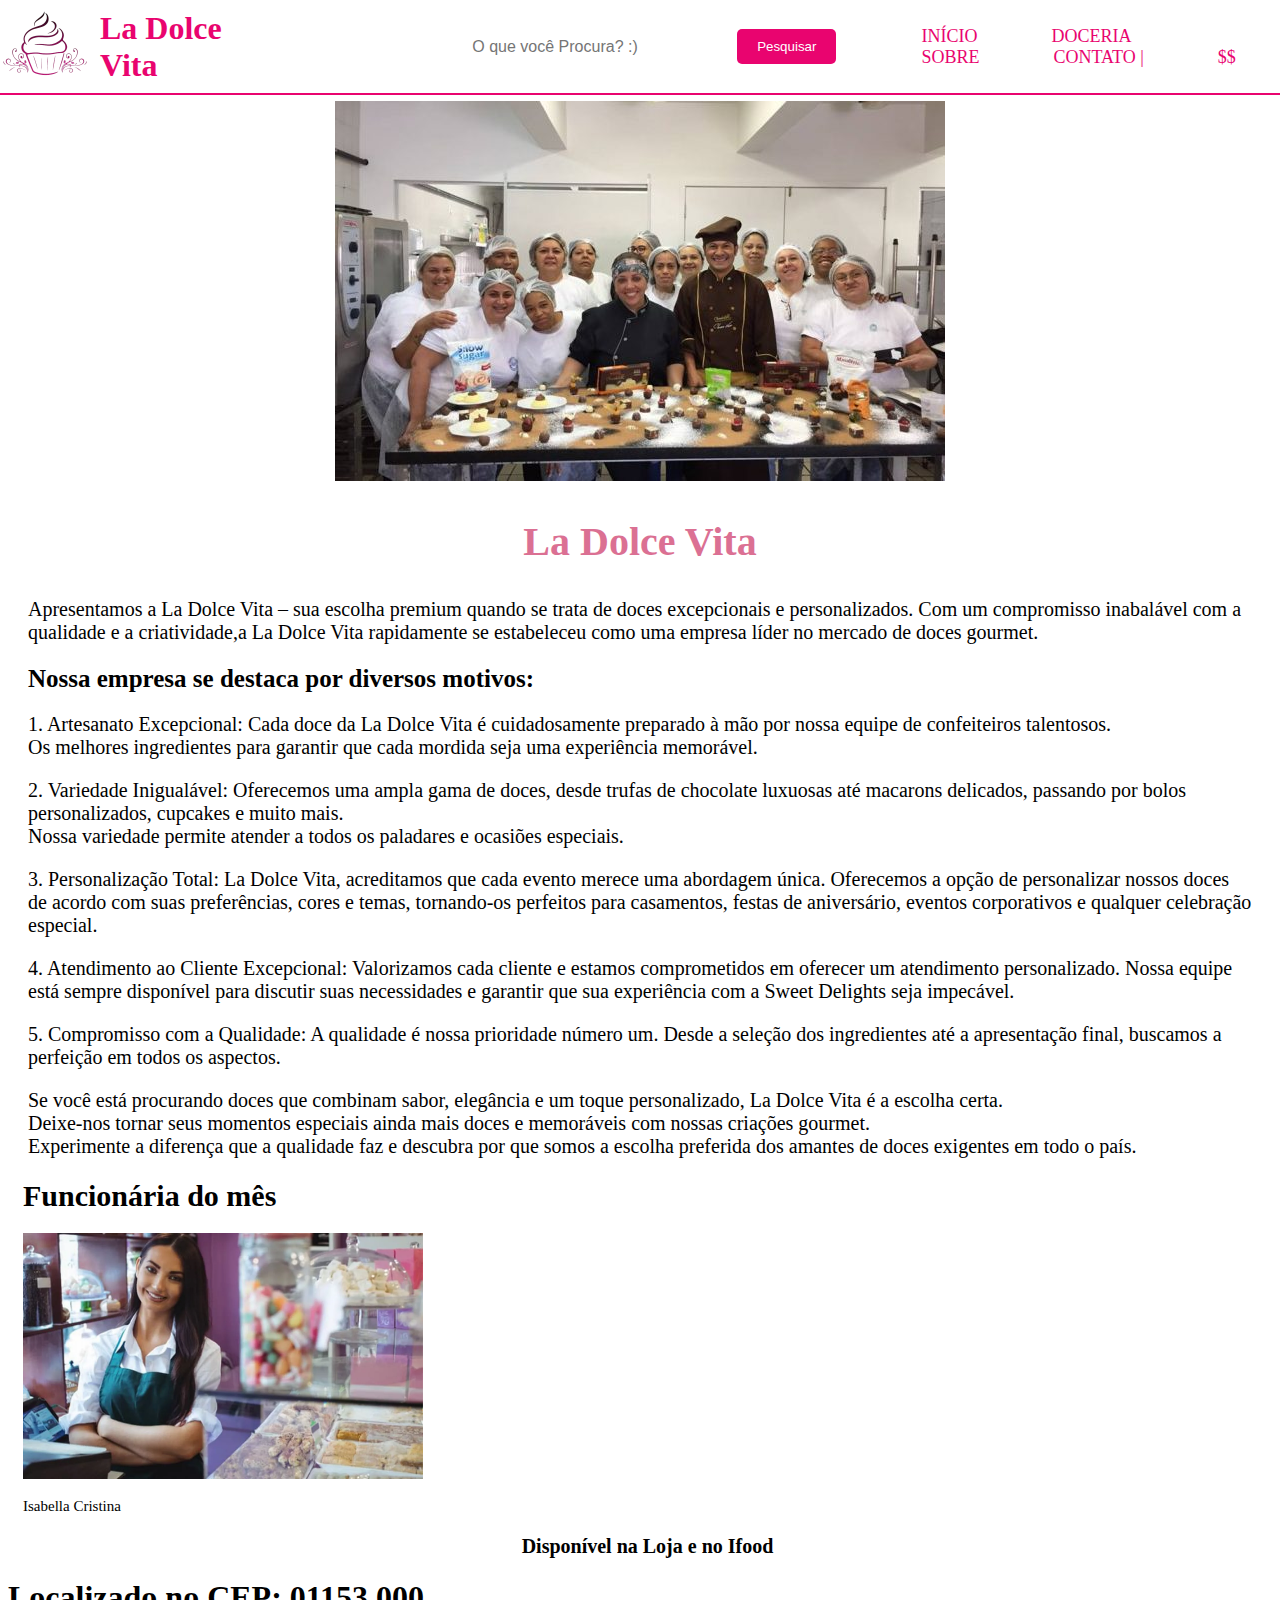
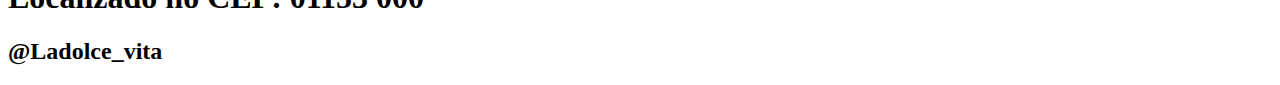
<file: sobre.html>
<!DOCTYPE html>
<html lang="en">
<head>
    <meta charset="UTF-8">
    <meta http-equiv="X-UA-Compatible" content="IE=edge">
    <meta name="viewport" content="width=device-width, initial-scale=1.0">
   <link rel="stylesheet" href="/css/sobre.css">
    
</head>

<body>
   <header>
      <div class="conteiner-logo">
          <div class="logo-imagem">
              <img src="/img/logo4.png" alt="logo">
          </div>
          <div class="logo-texto">
              <h1>La Dolce Vita</h1>
          </div>
          <div class="search-bar">
              <input type="text" id="search-input" placeholder="O que você Procura? :)">
              <button onclick="searchPage()">Pesquisar</button>


          </div>
          <script src="js/java.js"></script>
      </div> <!-- conteiner-logo  -->

      <div class="menu">
          <ul>
              <li><a href="index.html">Início</a></li>
              <li><a href="produtos.html">Doceria</a></li>
              <li><a href="sobre.html">Sobre</a></li>
              <li><a href="contato.html">Contato |</a></li>
              <li><a href="carrinho.html"> $$</a></li>
          </ul>



      </div> <!-- menu -->


  </header>
    
   <div id="julia">
    <h1 id="juma">Sobre Nós </h1>
    <img src="img/esse.jpg" alt="200px">
    
    <h2>La Dolce Vita</h2>
   </div>
 <div class="maria">
    
    
<p>Apresentamos a La Dolce Vita – sua escolha premium quando se trata de doces excepcionais e personalizados. Com um compromisso inabalável com a qualidade
     e a criatividade,a La Dolce Vita rapidamente se estabeleceu como uma empresa líder no mercado de doces gourmet.</p>

    <h2> Nossa empresa se destaca por diversos motivos:</h2>
    
    <p>1. Artesanato Excepcional: Cada doce da La Dolce Vita é cuidadosamente preparado à mão por nossa equipe de confeiteiros talentosos.<br>
     Os melhores ingredientes para garantir que cada mordida seja uma experiência memorável.</p>
    
    <p>2. Variedade Inigualável: Oferecemos uma ampla gama de doces, desde trufas de chocolate luxuosas até macarons delicados, passando por bolos personalizados, 
    cupcakes e muito mais. <br> Nossa variedade permite atender a todos os paladares e ocasiões especiais.</p>
    
    <p>3. Personalização Total: La Dolce Vita, acreditamos que cada evento merece uma abordagem única. Oferecemos a opção de personalizar nossos doces de acordo com suas preferências, 
    cores e temas, tornando-os perfeitos para casamentos, festas de aniversário, eventos corporativos e qualquer celebração especial.</p>
    
    <p>4. Atendimento ao Cliente Excepcional: Valorizamos cada cliente e estamos comprometidos em oferecer um atendimento personalizado. Nossa equipe está sempre disponível para 
    discutir suas necessidades e garantir que sua experiência com a Sweet Delights seja impecável.</p>
    
    <p>5. Compromisso com a Qualidade: A qualidade é nossa prioridade número um. Desde a seleção dos ingredientes até a apresentação final, 
    buscamos a perfeição em todos os aspectos.</p>
    
     <p>Se você está procurando doces que combinam sabor, elegância e um toque personalizado, La Dolce Vita é a escolha certa. <br>
     Deixe-nos tornar seus momentos especiais ainda mais doces e memoráveis com nossas criações gourmet.<br>
      Experimente a diferença que a qualidade faz e descubra por que somos a escolha preferida dos amantes de doces exigentes em todo o país. </p>

    </div>
 <div class="maju">
    <h1>Funcionária do mês </h1>
    <img src="img/funcionario do mes.webp" alt="imagem" width="400px"><p>Isabella Cristina</p>

    <h3>Disponível na Loja e no Ifood</h3>

 </div>
  <h1>Localizado no CEP: 01153 000</h1>
  <h2>@Ladolce_vita</h2>
 

 



</body>
</html>
</file>
<file: css/carrinho.css>
body{
  
  background-color: rgb(238, 238, 238);
  
}


.alfajorarrozdoce{
 
margin-left: 100px;
  
}

.bolobanoffee{

  margin-left: 100px;
}

.cupcake{

  margin-left: 100px;
}

.docinhos{

  margin-left: 100px;
}

.nake{

  margin-left: 100px;
}

.pudimpao{

  margin-left: 100px;
}

.torta{

  margin-left: 100px;
}

.corpo{
  margin-top: 10vh;
}



footer{
    background-color: rgb(226, 145, 183);
    color: rgb(158, 117, 78);
    padding: 10px;
    
    
    
    
}

section{
    padding: 0px;
    
}

#divBusca{
    float:right;
    background-color:#E0EEEE;
    border:solid 2px purple;
    border-radius:10px;
    width:300px;
    height:32px;

  }
  
  #textoBusca{
    float:left;
    background-color:transparent;
    padding-left:5px;
    font-size:18px;
    border:none;
    height:32px;
    width:191px;
  }
  
  #botaoBusca{
    border:none;
    float:right;
    height:32px;
    border-radius:0 7px 7px 0;
    width:70px;
    font-weight:bold;
    background: rgb(219, 93, 152);
  }
  
  #divBusca img{
    float:left;
  }
  .compras {
    margin: 0;
    padding: 0;
  }

  .compras div {
    height: 30px;
  }

  .caixa {
    height: 14px;
  }
  .footer_title {
    display: flex;
    flex-direction: row;
    justify-content: space-between;
    align-items: center;
  }

  .values {
    display: flex;
    flex-direction: row;
    justify-content: space-between;
    align-items: center;
  }
  .footer_buttons {
    display: flex;
    flex-direction: row;
    justify-content: center;
    align-items: center;
  }
 /*HEADER*/
 header {
  width: 100%;
  position: absolute;
  display: flex;
  justify-content: space-around;
  align-items: center;
  height: 93px;
  background-color: rgb(255, 255, 255);
 top: 0%;
 left: 0%;
 border-bottom: solid rgb(233, 4, 111);
 border-bottom-width: 2px;
 color: rgb(233, 4, 111);
 transition: top 0.3;
  
  
  
  
  
}

.menu li {
  display: inline-block;
  margin: 0 10px;
  
  
  
}


.menu li a {
  font-size: 18px;
  text-decoration: none;
  color: rgb(233, 4, 111);
  text-transform: uppercase;
  padding: 10px 25px;
  border-radius: 20px;
  
  
  
  

}

.menu li a:hover {
  color: rgb(241, 144, 184);
  
}





.logo-imagem{
  
  display: flex;
  width: 50px;
  height: 90px;
  
}

.conteiner-logo{
  display: flex;
  align-items: center;
}

.logo-texto{
  margin-left: 50px;
  color: rgb(233, 4, 111);
}

.logo-texto :hover{
  color: rgb(241, 144, 184);
}


.foto {

  display: flex;
  width: 132rem;
  height: 430px;
}

.text1{
  color: rgb(0, 0, 0);
  margin-left: 5rem;
  margin-right: 5rem;
  font-size: 25px;
  margin-top: 4rem;
  text-align: justify;
  font-family: 'Times New Roman', Times, serif;
}

/* BARRA DE PESQUISA */

.search-bar {
  display: flex;
  align-items: center;
  background-color: #ffffff; 
  padding: 10px;
  margin-left: 200px;
  width: 50vh;
  

}

#search-input {
  flex: 1;
  padding: 8px;
  font-size: 16px;
  border: none;
  border-radius: 5px;
  outline-color: rgba(0, 0, 0, 0.096);
}

button {
  background-color: rgb(233, 4, 111); 
  color: #fff;
  border: none;
  padding: 10px 20px;
  border-radius: 5px;
  margin-left: 10px;
  cursor: pointer;
}

button:hover {
  background-color: rgb(241, 144, 184); 
}
</file>
<file: css/contato.css>
header {
    width: 100%;
    position: absolute;
    display: flex;
    justify-content: space-around;
    align-items: center;
    height: 93px;
    background-color: rgb(255, 255, 255);
   top: 0%;
   left: 0%;
   border-bottom: solid rgb(233, 4, 111);
   border-bottom-width: 2px;
   color: rgb(233, 4, 111);
   transition: top 0.3;
    
    
    
    
    
}

.menu li {
    display: inline-block;
    margin: 0 10px;
    
    
    
}


.menu li a {
    font-size: 18px;
    text-decoration: none;
    color: rgb(233, 4, 111);
    text-transform: uppercase;
    padding: 10px 25px;
    border-radius: 20px;
    
    
    
    

}

.menu li a:hover {
    color: rgb(241, 144, 184);
    
}





.logo-imagem{
    
    display: flex;
    width: 50px;
    height: 90px;
    
}

.conteiner-logo{
    display: flex;
    align-items: center;
}

.logo-texto{
    margin-left: 50px;
    color: rgb(233, 4, 111);
}

.logo-texto :hover{
    color: rgb(241, 144, 184);
}


.foto {

    display: flex;
    width: 132rem;
    height: 430px;
}

.text1{
    color: rgb(0, 0, 0);
    margin-left: 5rem;
    margin-right: 5rem;
    font-size: 25px;
    margin-top: 4rem;
    text-align: justify;
    font-family: 'Times New Roman', Times, serif;
}

/* BARRA DE PESQUISA */

.search-bar {
    display: flex;
    align-items: center;
    background-color: #ffffff; 
    padding: 10px;
    margin-left: 200px;
    width: 50vh;
    

}

#search-input {
    flex: 1;
    padding: 8px;
    font-size: 16px;
    border: none;
    border-radius: 5px;
    outline-color: rgba(0, 0, 0, 0.096);
}

button {
    background-color: rgb(233, 4, 111); 
    color: #fff;
    border: none;
    padding: 10px 20px;
    border-radius: 5px;
    margin-left: 10px;
    cursor: pointer;
}

button:hover {
    background-color: rgb(241, 144, 184); 
}


/* Formulario */

.form-container {
    
    margin: 0 auto;
    padding: 20px;
    border: 1px solid #ccc;
    border-radius: 5px;
    margin-top: 5rem;
    background-color: #e9e9e9;
    margin-left: 60rem;
    height: 40rem;
    
    
}
label {
    display: block;
    margin-bottom: 25px;
    font-weight: bold;
}
input[type="text"], textarea {
    padding: 10px;
    border-radius: 5px;
    border: 1px solid #ccc;
    width: 100%;
    margin-bottom: 20px;
    box-sizing: border-box;
}
textarea {
    height: 120px;
}
input[type="submit"] {
    background-color: #4CAF50;
    color: white;
    padding: 12px 20px;
    border: none;
    border-radius: 5px;
    cursor: pointer;
}
input[type="submit"]:hover {
    background-color: rgba(233, 4, 111, 0.452);
}

h2{
  text-align: center;

}
/*RODAPE*/
footer {
    background-color: rgb(233, 4, 111); 
    color: #FFFFFF; 
    padding: 20px 0;
    width: 200vh;
    margin-left: vh;

   margin-top: 9vh;
   
    
}


.redes-sociais a {
    color: #FFFFFF; 
    text-decoration: none;
    margin-right: 15px;
    font-size: 18px;
    text-decoration: none;
}


.menu-rodape ul {
    list-style-type: none;
    padding: 0;
}

.menu-rodape ul li {
    display: inline;
    margin-right: 15px;
    font-size: 16px;
}

.menu-rodape ul li a {
    color: #FFFFFF;
    text-decoration: none;
}
</file>
<file: css/produtos.css>
.bolos li, .tortas li, .doces li{
 display: inline-block;
 margin: 0 10px;
 margin-left: 50px;
 margin-bottom: 150px;
 margin-right: 50px;
}
.catalogo{
    font-style: oblique;
    margin-left: 700px;
    position: absolute;
    bottom: 780px;
    text-decoration:underline   ;
}
#bolo1{
    width: 100px;
    height: 100px;
    border-radius: 5px;
    align-items: center;
    margin-left: 40px;
}

#torta1{
    width: 100px;
    height: 100px;
    border-radius: 5px;
    margin-left: 40px;

}
#doce1{
    width: 100px;
    height: 100px;
    border-radius: 5px;
    align-items: center;
    margin-left: 40px;
   
}
.tortas  {
    margin-left: 40px;
    margin-right: 40px;
}

.bolos   {
    margin-left: 40px;
    margin-right: 40px;

}

.doces  {
    margin-left: 40px;
    margin-right: 40px;
}

.nome{
    margin-left: 30px
}

.nome1{

    margin-left: -10px;
}

.preco{

   margin-left: 59px;
}


.descricoes{
    margin-left: 40px;
    position: relative; 
    background-color: rgb(233, 4, 111); 
    padding: 10px; 
    border: 1px solid #ccc; 
    border-radius: 5px; 
    width: 100px; 
    resize: none;    
}
.descricoes2{
    margin-left: 40px;
    position: relative; 
    background-color: rgb(233, 4, 111); 
    padding: 10px; 
    border: 1px solid #ccc; 
    border-radius: 5px; 
    width: 100px; 
    resize: none;    
}

.descricoes3{
    margin-left: 40px;
    position: relative; 
    background-color: rgb(233, 4, 111); 
    padding: 10px; 
    border: 1px solid #ccc; 
    border-radius: 5px; 
    width: 100px; 
    resize: none;
    ;    
}
.descricao1{
    position: absolute;
    background-color:rgba(233, 4, 111, 0.219) ;
    border-radius: 5px;
    text-shadow: #ccc;
    bottom: 380px;
    font-style: italic;
}
.descricao2{
    position: absolute;
    background-color:rgba(233, 4, 111, 0.219) ;
    border-radius: 5px;
    text-shadow: #ccc;
    bottom: -50px;
    font-style: italic;
}
.descricao3{
    position: absolute;
    background-color:rgba(233, 4, 111, 0.219) ;
    border-radius: 5px;
    text-shadow: #ccc;
    bottom: -500px;
    font-style: italic;
}

body{
    margin-left: 150px;
    margin-right: 100px;
    height: 2000px;
    margin-top: 200px;
 }
  /*HEADER*/

 header {
    width: 100%;
    position: absolute;
    display: flex;
    justify-content: space-around;
    align-items: center;
    height: 93px;
    background-color: rgb(255, 255, 255);
   top: 0%;
   left: 0%;
   border-bottom: solid rgb(233, 4, 111);
   border-bottom-width: 2px;
   color: rgb(233, 4, 111);
   transition: top 0.3;
    
    
    
    
    
}

.menu li {
    display: inline-block;
    margin: 0 10px;
    
    
    
}


.menu li a {
    font-size: 18px;
    text-decoration: none;
    color: rgb(233, 4, 111);
    text-transform: uppercase;
    padding: 10px 25px;
    border-radius: 20px;
    
    
    
    

}

.menu li a:hover {
    color: rgb(241, 144, 184);
    
}





.logo-imagem{
    
    display: flex;
    width: 50px;
    height: 90px;
    
}

.conteiner-logo{
    display: flex;
    align-items: center;
}

.logo-texto{
    margin-left: 50px;
    color: rgb(233, 4, 111);
}

.logo-texto :hover{
    color: rgb(241, 144, 184);
}



/* BARRA DE PESQUISA */

.search-bar {
    display: flex;
    align-items: center;
    background-color: #ffffff; 
    padding: 10px;
    margin-left: 200px;
    width: 50vh;
    

}

#search-input {
    flex: 1;
    padding: 8px;
    font-size: 16px;
    border: none;
    border-radius: 5px;
    outline-color: rgba(0, 0, 0, 0.096);
}

button {
    background-color: rgb(233, 4, 111); 
    color: #fff;
    border: none;
    padding: 10px 20px;
    border-radius: 5px;
    margin-left: 10px;
    cursor: pointer;
}

button:hover {
    background-color: rgb(241, 144, 184); 
}

 
 .sumir{
    display: none;
 }
</file>
<file: css/sobre.css>
#juma {
    color: palevioletred;
    font-size: 40px;
}

.maria {
    margin-left: 20px;
    margin-right: 20px;
    font-size: 20px;
}

.maria h2{
 font-size: 25px;
 

}

#julia {
    text-align: center;
}

#julia h2 {
    font-size: 40px;
    color: palevioletred;
}
 .maju{

    margin-left: 15px;
    font-size: 15px;

 }
 .maju h3{

   text-align: center;
    font-size: 20px;
 }


 header {
    width: 100%;
    position: absolute;
    display: flex;
    justify-content: space-around;
    align-items: center;
    height: 93px;
    background-color: rgb(255, 255, 255);
   top: 0%;
   left: 0%;
   border-bottom: solid rgb(233, 4, 111);
   border-bottom-width: 2px;
   color: rgb(233, 4, 111);
   transition: top 0.3;
    
    
    
    
    
}

.menu li {
    display: inline-block;
    margin: 0 10px;
    
    
    
}


.menu li a {
    font-size: 18px;
    text-decoration: none;
    color: rgb(233, 4, 111);
    text-transform: uppercase;
    padding: 10px 25px;
    border-radius: 20px;
    
    
    
    

}

.menu li a:hover {
    color: rgb(241, 144, 184);
    
}





.logo-imagem{
    
    display: flex;
    width: 50px;
    height: 90px;
    
}

.conteiner-logo{
    display: flex;
    align-items: center;
}

.logo-texto{
    margin-left: 50px;
    color: rgb(233, 4, 111);
}

.logo-texto :hover{
    color: rgb(241, 144, 184);
}


.foto {

    display: flex;
    width: 132rem;
    height: 430px;
}

.text1{
    color: rgb(0, 0, 0);
    margin-left: 5rem;
    margin-right: 5rem;
    font-size: 25px;
    margin-top: 4rem;
    text-align: justify;
    font-family: 'Times New Roman', Times, serif;
}

/* BARRA DE PESQUISA */

.search-bar {
    display: flex;
    align-items: center;
    background-color: #ffffff; 
    padding: 10px;
    margin-left: 200px;
    width: 50vh;
    

}

#search-input {
    flex: 1;
    padding: 8px;
    font-size: 16px;
    border: none;
    border-radius: 5px;
    outline-color: rgba(0, 0, 0, 0.096);
}

button {
    background-color: rgb(233, 4, 111); 
    color: #fff;
    border: none;
    padding: 10px 20px;
    border-radius: 5px;
    margin-left: 10px;
    cursor: pointer;
}

button:hover {
    background-color: rgb(241, 144, 184); 
}
</file>
